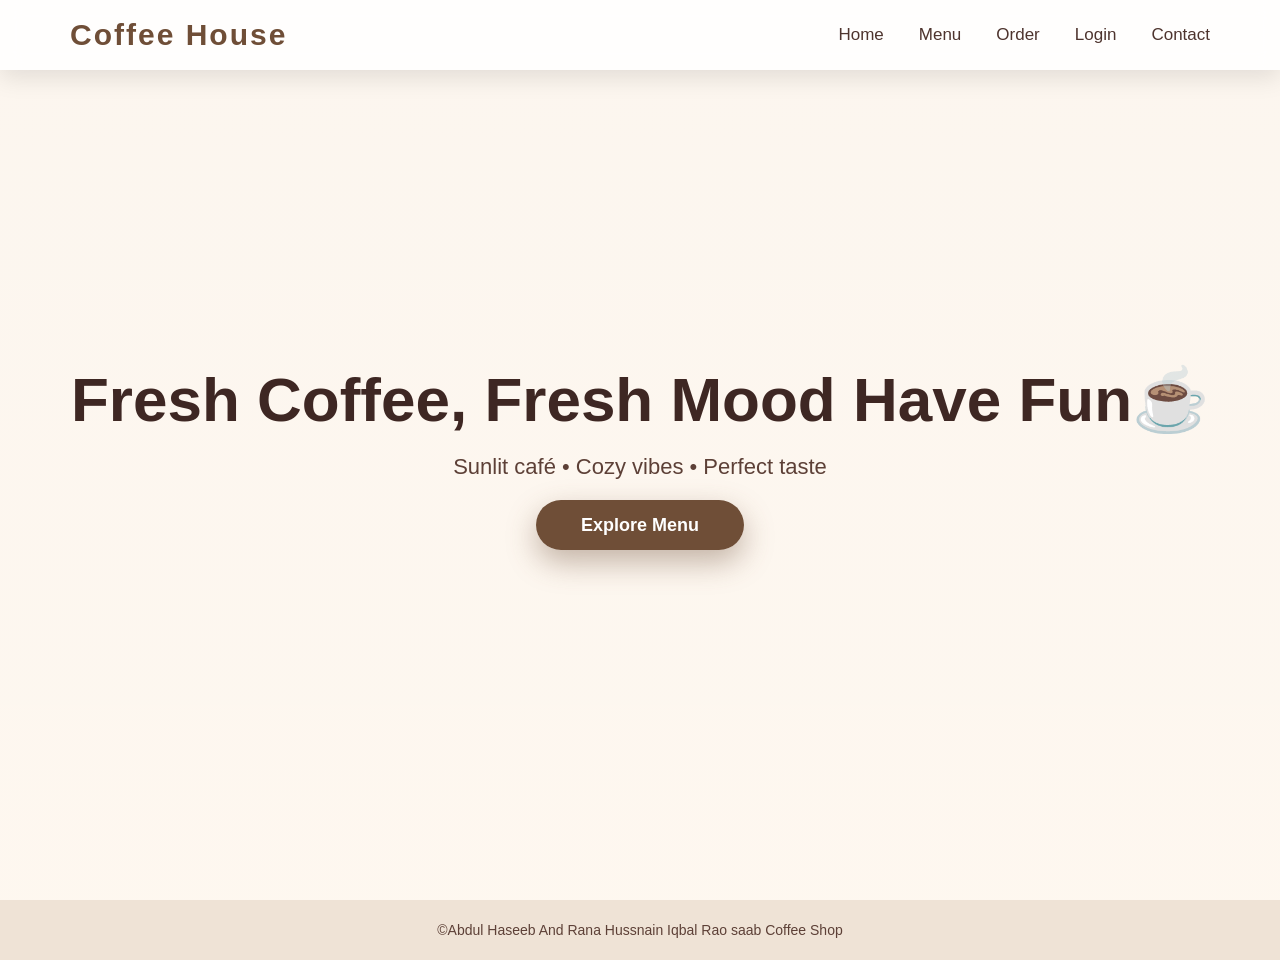
<file: index.html>
<!DOCTYPE html>
<html lang="en">
<head>
<meta charset="UTF-8">
<title>Coffee House By Ali Tahir </title>

<style>
*{
    margin:0;
    padding:0;
    box-sizing:border-box;
    font-family:'Poppins', sans-serif;
}

body{
    background:#f8f3ed;
    color:#3e2723;
}

/* ===== NAVBAR ===== */
header{
    position:fixed;
    top:0;
    width:100%;
    padding:18px 70px;
    background:rgba(255,255,255,0.88);
    backdrop-filter: blur(10px);
    box-shadow:0 8px 25px rgba(0,0,0,0.1);
    z-index:1000;
}

nav{
    display:flex;
    justify-content:space-between;
    align-items:center;
}

nav h1{
    font-size:30px;
    color:#6f4e37;
    letter-spacing:2px;
}

nav ul{
    list-style:none;
    display:flex;
    gap:35px;
}

nav ul li a{
    text-decoration:none;
    color:#4e342e;
    font-size:17px;
    font-weight:500;
    position:relative;
}

nav ul li a::after{
    content:'';
    position:absolute;
    left:0;
    bottom:-6px;
    width:0;
    height:2px;
    background:#6f4e37;
    transition:0.4s;
}

nav ul li a:hover::after{
    width:100%;
}

/* ===== HERO ===== */
.hero{
    height:100vh;
    background:
    linear-gradient(
        rgba(255,248,240,0.55),
        rgba(255,248,240,0.85)
    ),
    url("https://images.unsplash.com/photo-1509042239860-f550ce710b93?auto=format&fit=crop&w=1600&q=80")
    center/cover no-repeat;
    display:flex;
    align-items:center;
    justify-content:center;
    text-align:center;
}

.hero-content{
    animation:fadeUp 1.8s ease;
}

.hero h2{
    font-size:62px;
    margin-bottom:18px;
}

.hero p{
    font-size:22px;
    color:#5d4037;
    margin-bottom:35px;
}

/* ===== BUTTON ===== */
.btn{
    padding:15px 45px;
    background:#6f4e37;
    color:white;
    text-decoration:none;
    font-size:18px;
    font-weight:bold;
    border-radius:40px;
    box-shadow:0 12px 30px rgba(111,78,55,0.4);
    transition:0.4s;
    animation:pulse 2.5s infinite;
}

.btn:hover{
    background:#8d6e63;
    transform:translateY(-4px);
    box-shadow:0 18px 40px rgba(111,78,55,0.5);
}

/* ===== FOOTER ===== */
footer{
    background:#efe3d6;
    text-align:center;
    padding:22px;
    font-size:14px;
    color:#5d4037;
}

/* ===== ANIMATIONS ===== */
@keyframes fadeUp{
    from{
        opacity:0;
        transform:translateY(50px);
    }
    to{
        opacity:1;
        transform:translateY(0);
    }
}

@keyframes pulse{
    0%{transform:scale(1);}
    50%{transform:scale(1.05);}
    100%{transform:scale(1);}
}
</style>

</head>
<body>

<header>
<nav>
<h1>Coffee House</h1>
<ul>
<li><a href="index.html">Home</a></li>
<li><a href="menu.html">Menu</a></li>
<li><a href="order.html">Order</a></li>
<li><a href="login.html">Login</a></li>
<li><a href="contact.html">Contact</a></li>
</ul>
</nav>
</header>

<section class="hero">
    <div class="hero-content">
        <h2>Fresh Coffee, Fresh Mood Have Fun☕</h2>
        <p>Sunlit café • Cozy vibes • Perfect taste</p>
        <a href="menu.html" class="btn">Explore Menu</a>
    </div>
</section>

<footer>
<p>©Abdul Haseeb And Rana Hussnain Iqbal Rao saab Coffee Shop </p>
</footer>

</body>
</html>
</file>
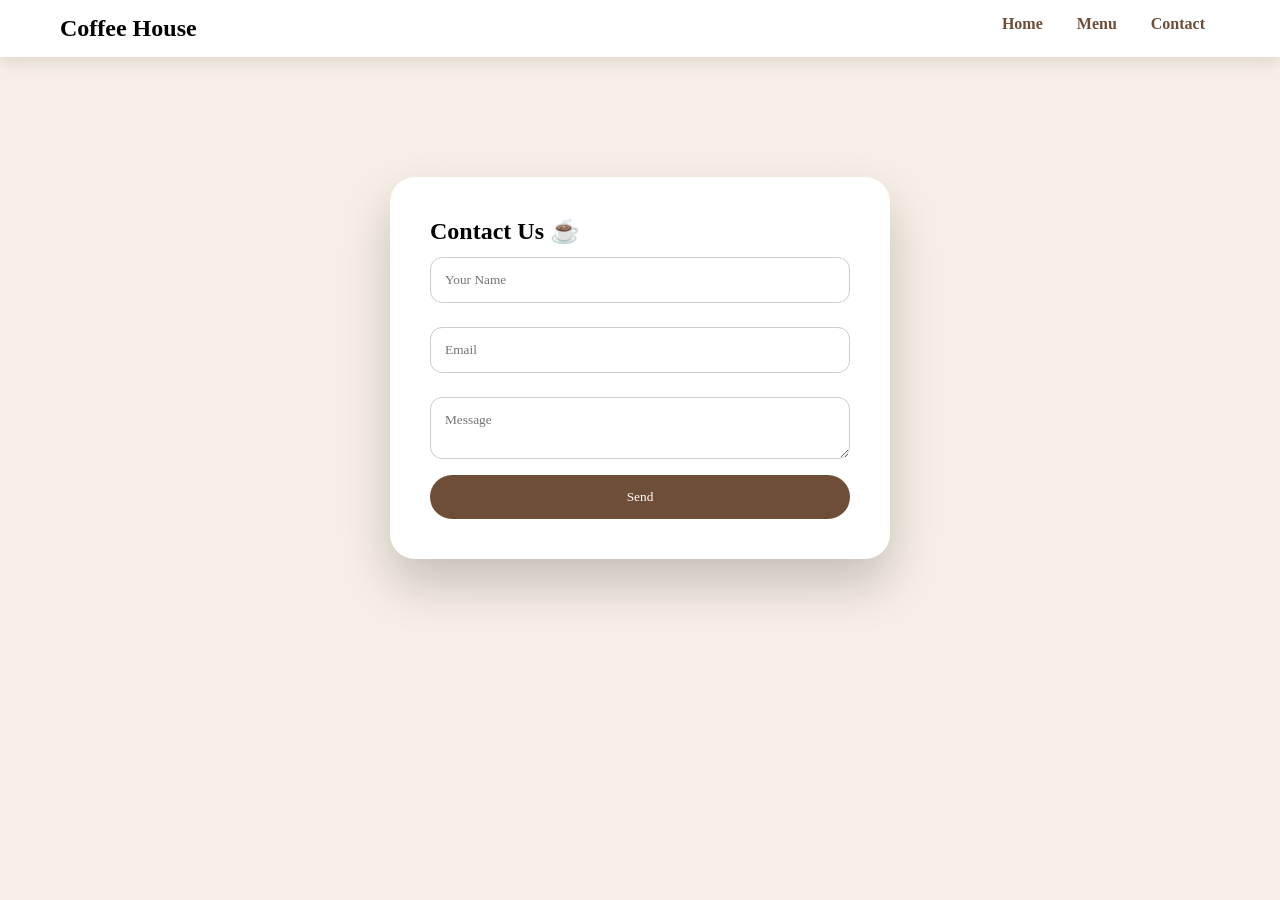
<file: contact.html>
<!DOCTYPE html>
<html>
<head>
<title>Contact | Coffee House</title>
<style>
*{margin:0;padding:0;box-sizing:border-box;font-family:Poppins}
body{background:#f7efe5}

header{background:#fff;padding:15px 60px;box-shadow:0 5px 15px rgba(0,0,0,.1)}
nav{display:flex;justify-content:space-between}
nav a{text-decoration:none;color:#6f4e37;font-weight:600;margin:0 15px}

.contact{
max-width:500px;
margin:120px auto;
background:#fff;
padding:40px;
border-radius:25px;
box-shadow:0 25px 50px rgba(0,0,0,.2);
}

input,textarea{
width:100%;
padding:14px;
margin:12px 0;
border-radius:12px;
border:1px solid #ccc;
}

button{
width:100%;
padding:14px;
border:none;
border-radius:30px;
background:#6f4e37;
color:#fff;
}
</style>
</head>
<body>

<header>
<nav>
<h2>Coffee House</h2>
<div>
<a href="index.html">Home</a>
<a href="menu.html">Menu</a>
<a href="contact.html">Contact</a>
</div>
</nav>
</header>

<div class="contact">
<h2>Contact Us ☕</h2>
<input placeholder="Your Name">
<input placeholder="Email">
<textarea placeholder="Message"></textarea>
<button onclick="alert('Message Sent ❤️')">Send</button>
</div>

</body>
</html>
</file>
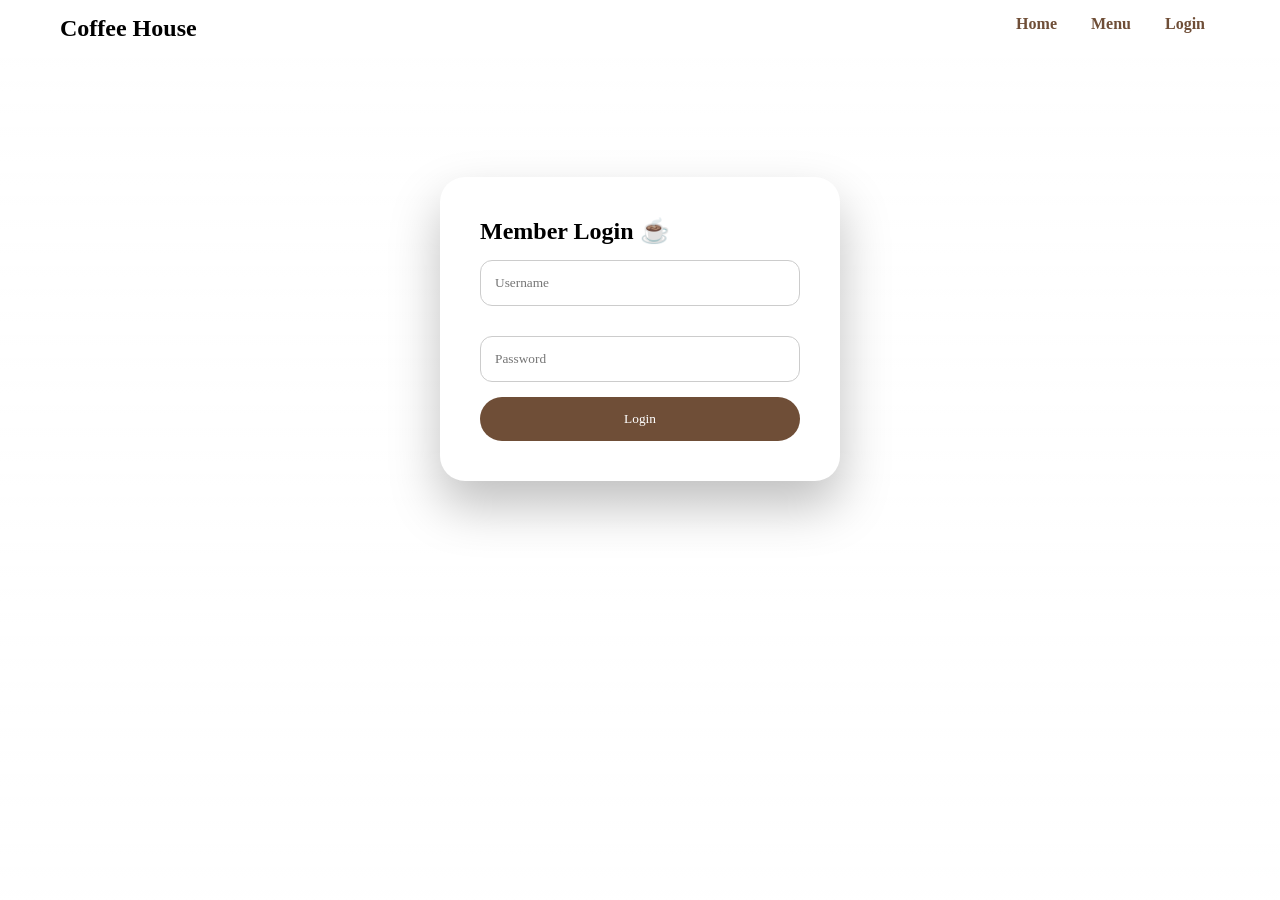
<file: login.html>
<!DOCTYPE html>
<html>
<head>
<title>Login | Coffee House</title>
<style>
*{margin:0;padding:0;box-sizing:border-box;font-family:Poppins}
body{
background:
linear-gradient(rgba(255,255,255,.8),rgba(255,255,255,.9)),
url("https://images.unsplash.com/photo-1495474472287-4d71bcdd2085?auto=format&fit=crop&w=1600&q=80")
center/cover;
}

header{background:#fff;padding:15px 60px}
nav{display:flex;justify-content:space-between}
nav a{text-decoration:none;color:#6f4e37;font-weight:600;margin:0 15px}

.form{
max-width:400px;
margin:120px auto;
background:#fff;
padding:40px;
border-radius:25px;
box-shadow:0 25px 50px rgba(0,0,0,.25);
}

input{
width:100%;
padding:14px;
margin:15px 0;
border-radius:12px;
border:1px solid #ccc;
}

button{
width:100%;
padding:14px;
border:none;
border-radius:30px;
background:#6f4e37;
color:#fff;
}
</style>
</head>
<body>

<header>
<nav>
<h2>Coffee House</h2>
<div>
<a href="index.html">Home</a>
<a href="menu.html">Menu</a>
<a href="login.html">Login</a>
</div>
</nav>
</header>

<div class="form">
<h2>Member Login ☕</h2>
<input placeholder="Username">
<input type="password" placeholder="Password">
<button onclick="alert('Welcome Back ☕')">Login</button>
</div>

</body>
</html>
</file>
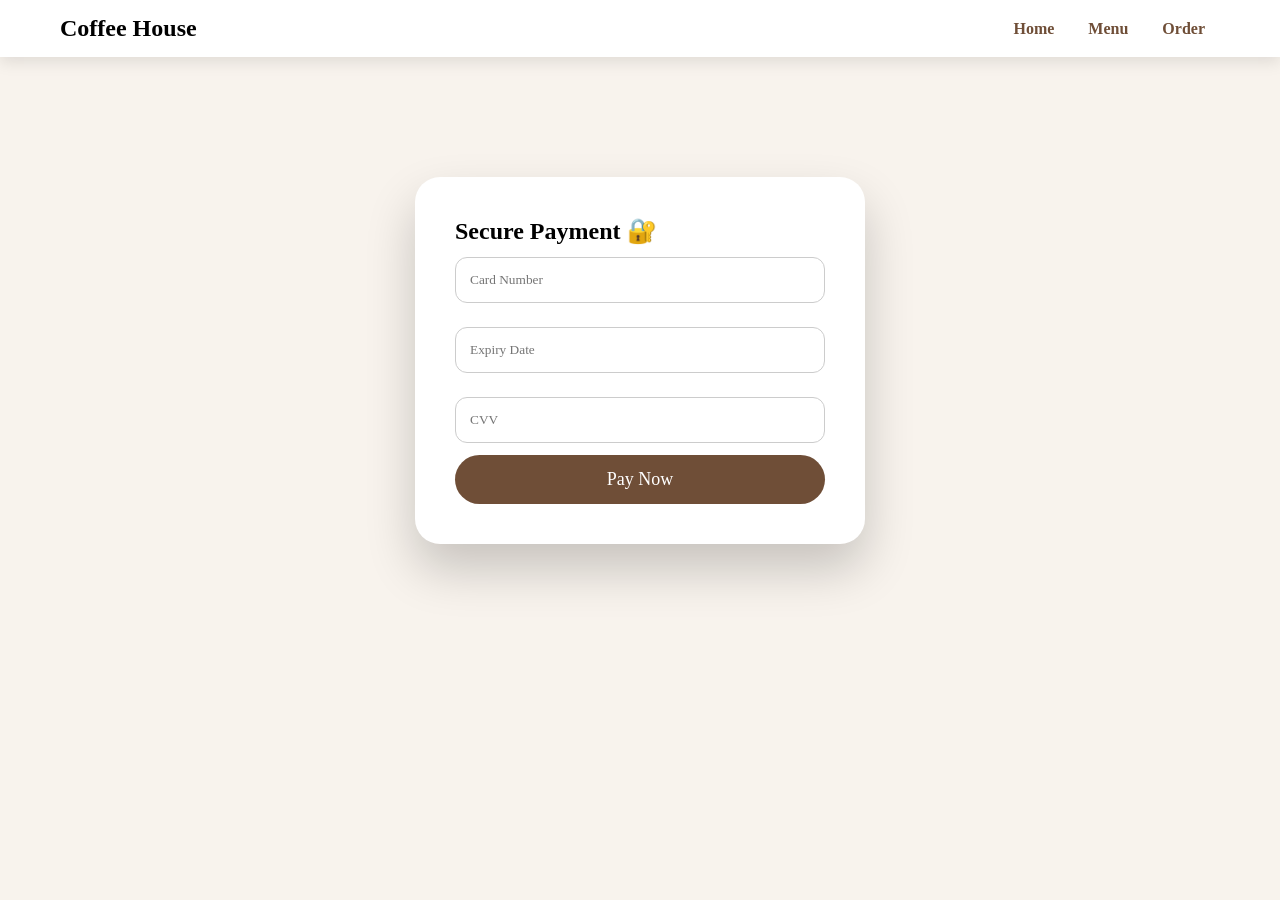
<file: payment.html>
<!DOCTYPE html>
<html>
<head>
<title>Payment | Coffee House From Ali Tahir</title>
<style>
*{margin:0;padding:0;box-sizing:border-box;font-family:Poppins}
body{background:#f8f3ed}

header{background:#fff;padding:15px 60px;box-shadow:0 5px 15px rgba(0,0,0,.1)}
nav{display:flex;justify-content:space-between;align-items:center}
nav a{text-decoration:none;color:#6f4e37;font-weight:600;margin:0 15px}

.pay{
max-width:450px;
margin:120px auto;
background:#fff;
padding:40px;
border-radius:25px;
box-shadow:0 25px 50px rgba(0,0,0,.2);
}

input{
width:100%;
padding:14px;
margin:12px 0;
border-radius:12px;
border:1px solid #ccc;
}

button{
width:100%;
padding:14px;
border:none;
border-radius:30px;
background:#6f4e37;
color:#fff;
font-size:18px;
cursor:pointer;
}
</style>
</head>
<body>

<header>
<nav>
<h2>Coffee House</h2>
<div>
<a href="index.html">Home</a>
<a href="menu.html">Menu</a>
<a href="order.html">Order</a>
</div>
</nav>
</header>

<div class="pay">
<h2>Secure Payment 🔐</h2>

<input id="card" placeholder="Card Number">
<input id="expiry" placeholder="Expiry Date">
<input id="cvv" placeholder="CVV">

<button id="payBtn">Pay Now</button>
</div>

<script>
document.getElementById("payBtn").addEventListener("click", function() {

    fetch("https://0hcps8cvi1.execute-api.us-east-1.amazonaws.com/prod/orders", {
        method: "POST",
        headers: {
            "Content-Type": "application/json"
        },
        body: JSON.stringify({
            name: "Coffee Customer",
            email: "customer@email.com"
        })
    })
    .then(res => res.json())
    .then(data => {
        alert("Payment Successful ☕");
        console.log(data);
    })
    .catch(err => {
        console.error(err);
        alert("Something went wrong!");
    });

});
</script>

</body>
</html>
</file>
